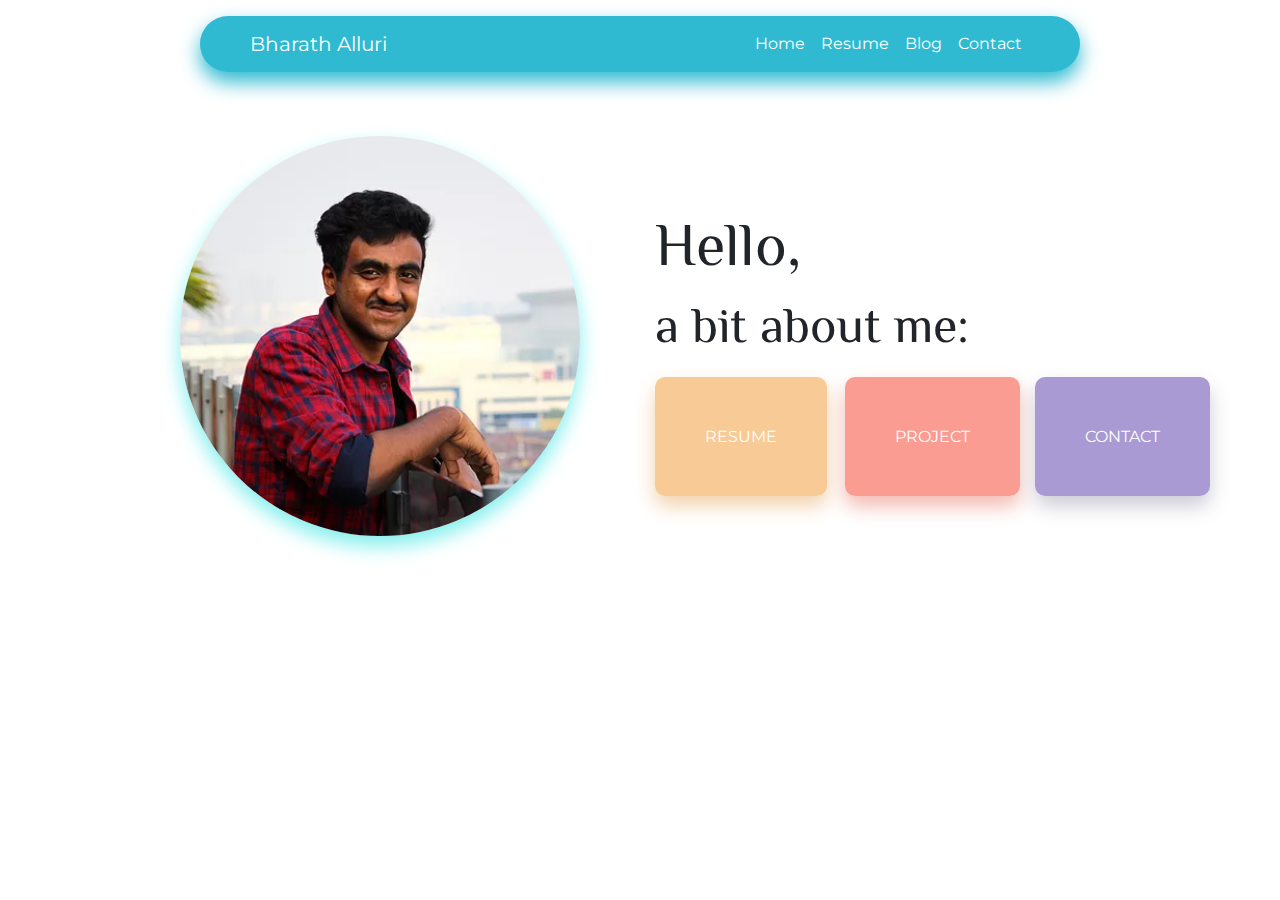
<file: index.html>
<!DOCTYPE html>
<html lang="en">

<head>
  <meta charset="UTF-8">
  <meta name="viewport" content="width=device-width, initial-scale=1.0">
  <meta http-equiv="X-UA-Compatible" content="ie=edge">

  <link rel="stylesheet" href="https://stackpath.bootstrapcdn.com/bootstrap/4.3.1/css/bootstrap.min.css"
    integrity="sha384-ggOyR0iXCbMQv3Xipma34MD+dH/1fQ784/j6cY/iJTQUOhcWr7x9JvoRxT2MZw1T" crossorigin="anonymous">

  <link href="https://fonts.googleapis.com/css?family=ZCOOL+XiaoWei&display=swap" rel="stylesheet">
  <link href="https://fonts.googleapis.com/css?family=Montserrat&display=swap" rel="stylesheet">

  <link rel="stylesheet" href="./assets/css/index.css">
  <link rel="stylesheet" href="./assets/css/navbar.css">
  <link rel="stylesheet" href="./assets/css/style.css">

  <title>HOME | Bharath Alluri</title>
</head>

<body>
  <header class="px-5 py-3 nav-padding">
    <nav class="navbar navbar-expand-md bg-custom navbar-dark mon-font mb-5">
      <!-- Brand -->
      <a class="navbar-brand" href="./">Bharath Alluri</a>

      <!-- Toggler/collapsibe Button -->
      <button class="navbar-toggler" type="button" data-toggle="collapse" data-target="#collapsibleNavbar">
        <span class="navbar-toggler-icon"></span>
      </button>

      <!-- Navbar links -->
      <div class="collapse navbar-collapse flex-row-reverse" id="collapsibleNavbar">
        <ul class="navbar-nav">
          <li class="nav-item">
            <a class="nav-link" href="./">Home</a>
          </li>
          <li class="nav-item">
            <a class="nav-link" href="./resume/">Resume</a>
          </li>
          <li class="nav-item">
            <a class="nav-link" href="./blog/">Blog</a>
          </li>
          <li class="nav-item">
            <a class="nav-link" href="./contact/">Contact</a>
          </li>
        </ul>
      </div>
    </nav>
  </header>

  <div class="container">
    <div class="row">
      <div class="col-lg-1"></div>
      <div class="col-lg-5">
        <img src="images/bharath_alluri.jpg" class="img-fluid pro-pic" />
      </div>
      <div class="col-lg-6">
        <p class="h1 text-left mt-5 zcool-font intro-text">Hello,</p>
        <p class="intro-sec-text zcool-font">a bit about me:</p>
        <div class="row">
          <div class="col-lg-4 mt-5 text-center">
            <a href="./resume/" class="resume-btn mon-font">RESUME</a>
          </div>
          <div class="col-lg-4 mt-5 text-center">
            <a href="./blog/" class="blog-btn mon-font">PROJECT</a>
          </div>
          <div class="col-lg-4 mt-5 text-center">
            <a href="./contact/" class="contact-btn mon-font">CONTACT</a>
          </div>
        </div>
      </div>
    </div>
  </div>

  <footer>
    <div class="container">

    </div>
  </footer>

</body>

<script src="https://code.jquery.com/jquery-3.3.1.slim.min.js"
  integrity="sha384-q8i/X+965DzO0rT7abK41JStQIAqVgRVzpbzo5smXKp4YfRvH+8abtTE1Pi6jizo" crossorigin="anonymous"></script>
<script src="https://cdnjs.cloudflare.com/ajax/libs/popper.js/1.14.7/umd/popper.min.js"
  integrity="sha384-UO2eT0CpHqdSJQ6hJty5KVphtPhzWj9WO1clHTMGa3JDZwrnQq4sF86dIHNDz0W1" crossorigin="anonymous"></script>
<script src="https://stackpath.bootstrapcdn.com/bootstrap/4.3.1/js/bootstrap.min.js"
  integrity="sha384-JjSmVgyd0p3pXB1rRibZUAYoIIy6OrQ6VrjIEaFf/nJGzIxFDsf4x0xIM+B07jRM" crossorigin="anonymous"></script>

</html>
</file>
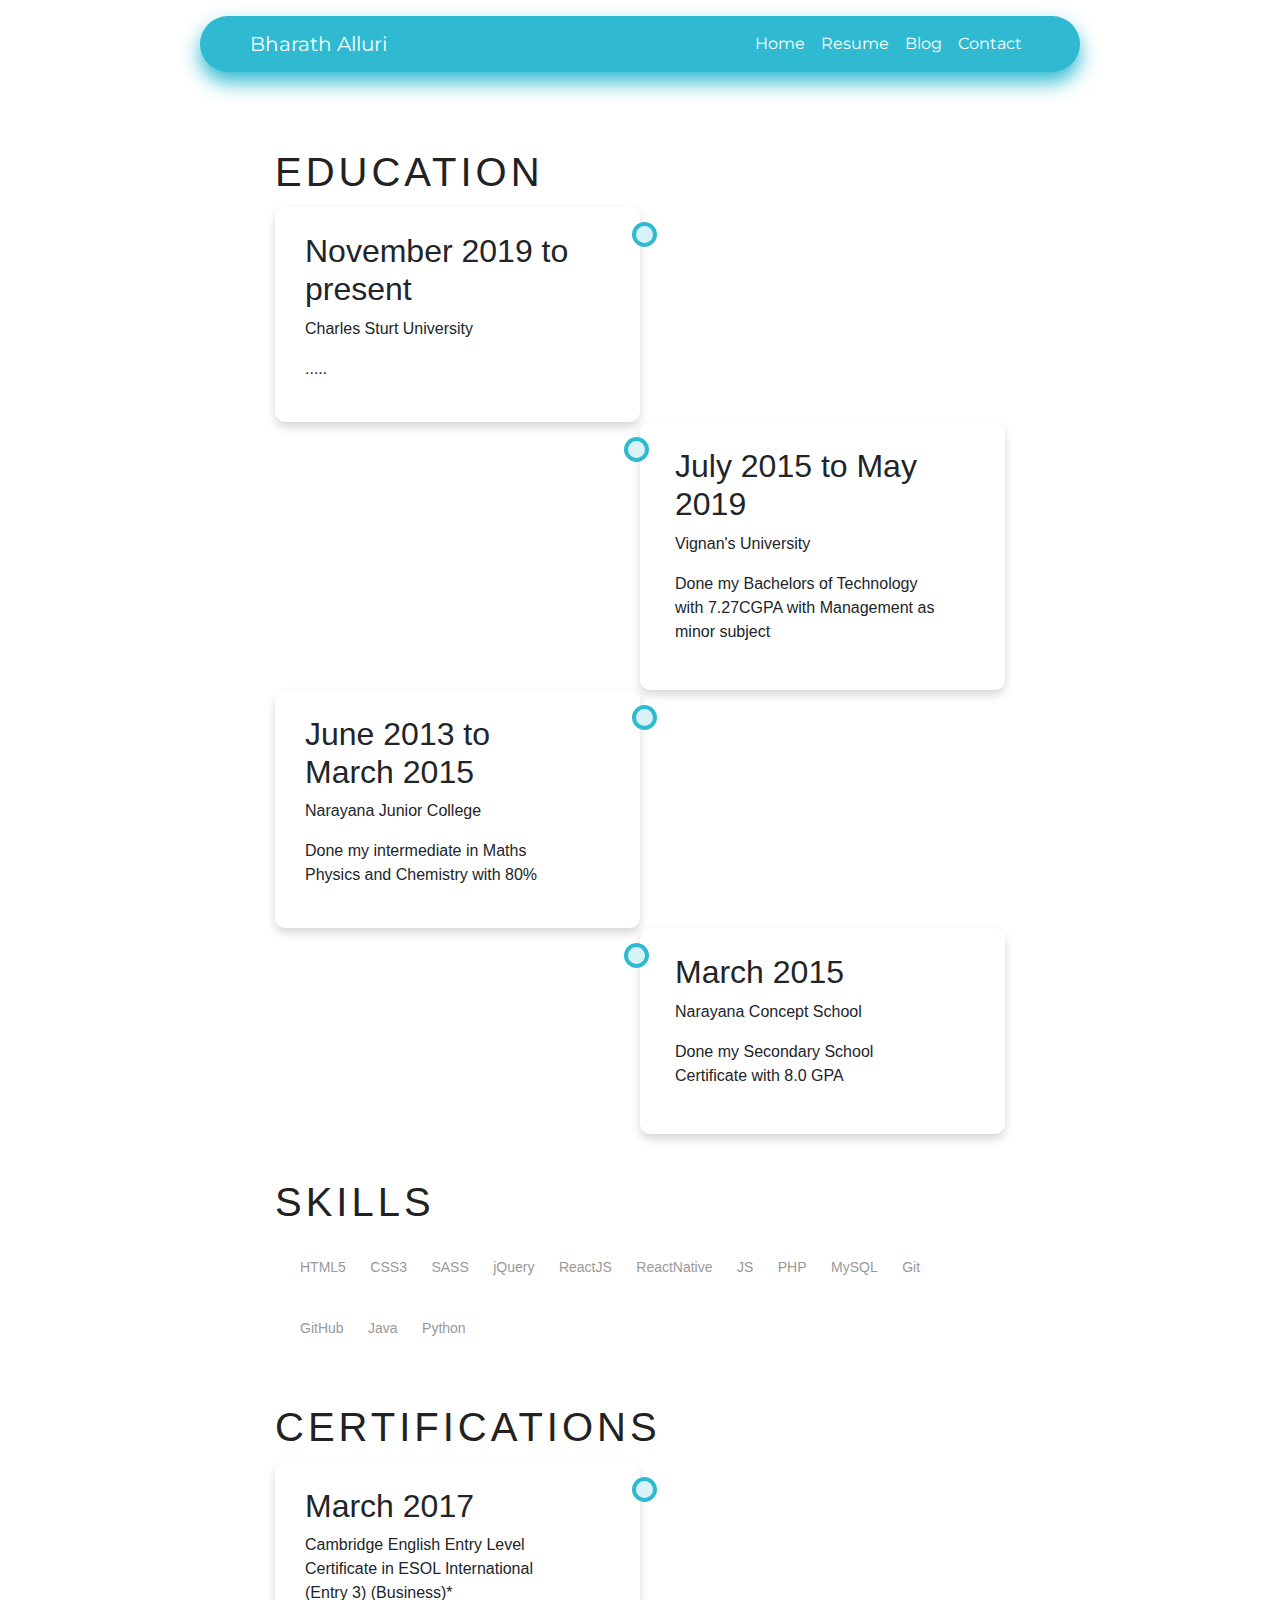
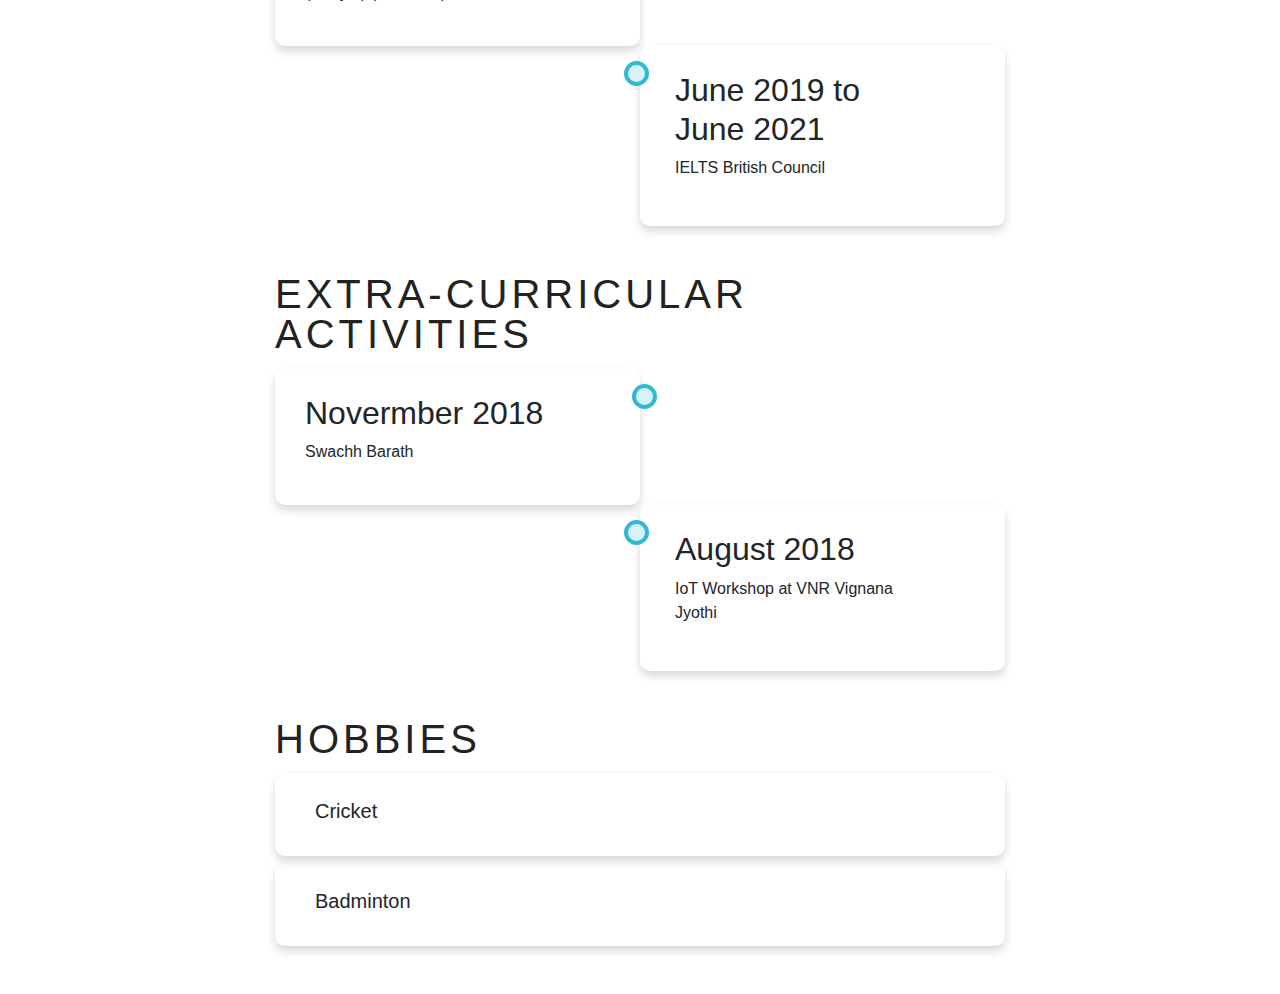
<file: resume/index.html>
<!DOCTYPE html>
<html lang="en">

<head>
  <meta charset="UTF-8">
  <meta name="viewport" content="width=device-width, initial-scale=1.0">
  <meta http-equiv="X-UA-Compatible" content="ie=edge">

  <link rel="stylesheet" href="https://stackpath.bootstrapcdn.com/bootstrap/4.3.1/css/bootstrap.min.css"
    integrity="sha384-ggOyR0iXCbMQv3Xipma34MD+dH/1fQ784/j6cY/iJTQUOhcWr7x9JvoRxT2MZw1T" crossorigin="anonymous">

  <link href="https://fonts.googleapis.com/css?family=Montserrat&display=swap" rel="stylesheet">

  <link rel="stylesheet" href="../assets/css/resume.css">
  <link rel="stylesheet" href="../assets/css/navbar.css">
  <link rel="stylesheet" href="../assets/css/style.css">

  <title>RESUME | Bharath Alluri</title>
</head>

<body>
  <header class="px-5 py-3 nav-padding">
    <nav class="navbar navbar-expand-md bg-custom navbar-dark mon-font">
      <!-- Brand -->
      <a class="navbar-brand" href="../">Bharath Alluri</a>

      <!-- Toggler/collapsibe Button -->
      <button class="navbar-toggler" type="button" data-toggle="collapse" data-target="#collapsibleNavbar">
        <span class="navbar-toggler-icon"></span>
      </button>

      <!-- Navbar links -->
      <div class="collapse navbar-collapse flex-row-reverse" id="collapsibleNavbar">
        <ul class="navbar-nav">
          <li class="nav-item">
            <a class="nav-link" href="../">Home</a>
          </li>
          <li class="nav-item">
            <a class="nav-link" href="../resume/">Resume</a>
          </li>
          <li class="nav-item">
            <a class="nav-link" href="../blog">Blog</a>
          </li>
          <li class="nav-item">
            <a class="nav-link" href="../contact/">Contact</a>
          </li>
        </ul>
      </div>
    </nav>
  </header>

  <!-- Resume Section -->

  <div class="container mt-3">
    <div class="row">
      <div class="col-lg-2"></div>
      <div class="col-lg-8">
        <div id="education" role="tablist" aria-multiselectable="true">
          <div class=" my-5">
            <div class="tab-header" role="tab" id="Education">
              <p class="mb-0">
                Education
              </p>
            </div>
            <div class="">
              <div class="timeline">
                <div class="container timeline-container left">
                  <div class="content">
                    <h2>November 2019 to present</h2>
                    <p>Charles Sturt University</p>
                    <p>.....</p>
                  </div>
                </div>
                <div class="container timeline-container right">
                  <div class="content">
                    <h2>July 2015 to May 2019</h2>
                    <p>Vignan's University</p>
                    <p>Done my Bachelors of Technology with 7.27CGPA with Management as minor subject</p>
                  </div>
                </div>
                <div class="container timeline-container left">
                  <div class="content">
                    <h2>June 2013 to March 2015</h2>
                    <p>Narayana Junior College</p>
                    <p>Done my intermediate in Maths Physics and Chemistry with 80%</p>
                  </div>
                </div>
                <div class="container timeline-container right">
                  <div class="content">
                    <h2>March 2015</h2>
                    <p>Narayana Concept School</p>
                    <p>Done my Secondary School Certificate with 8.0 GPA</p>
                  </div>
                </div>
              </div>
            </div>
          </div>
          <div class=" my-5">
            <div class="tab-header" role="tab" id="Skills">
              <p class="mb-0">
                Skills
              </p>
            </div>
            <div class="">
              <div class="container">
                <div class="chart" data-percent="80">HTML5</div>
                <div class="chart" data-percent="85">CSS3</div>
                <div class="chart" data-percent="40">SASS</div>
                <div class="chart" data-percent="75">jQuery</div>
                <div class="chart" data-percent="50">ReactJS</div>
                <div class="chart" data-percent="50">ReactNative</div>
                <div class="chart" data-percent="70">JS</div>
                <div class="chart" data-percent="40">PHP</div>
                <div class="chart" data-percent="60">MySQL</div>
                <div class="chart" data-percent="50">Git</div>
                <div class="chart" data-percent="40">GitHub</div>
                <div class="chart" data-percent="30">Java</div>
                <div class="chart" data-percent="30">Python</div>
              </div>
            </div>
          </div>
          <div class=" my-5">
            <div class="tab-header" role="tab" id="certifications">
              <p class="mb-0">
                Certifications
              </p>
            </div>
            <div class="">
              <div class="timeline">
                <div class="container timeline-container left">
                  <div class="content">
                    <h2>March 2017</h2>
                    <p>Cambridge English Entry Level Certificate in ESOL International (Entry 3) (Business)*</p>
                  </div>
                </div>
                <div class="container timeline-container right">
                  <div class="content">
                    <h2>June 2019 to June 2021</h2>
                    <p>IELTS British Council</p>
                  </div>
                </div>
              </div>
            </div>
          </div>
          <div class=" my-5">
            <div class="tab-header" role="tab" id="eca">
              <p class="mb-0">
                Extra-Curricular Activities
              </p>
            </div>
            <div class="">
              <div class="timeline">
                <div class="container timeline-container left">
                  <div class="content">
                    <h2>Novermber 2018</h2>
                    <p>Swachh Barath</p>
                  </div>
                </div>
                <div class="container timeline-container right">
                  <div class="content">
                    <h2>August 2018</h2>
                    <p>IoT Workshop at VNR Vignana Jyothi</p>
                  </div>
                </div>
              </div>
            </div>
          </div>
          <div class=" my-5">
            <div class="tab-header" role="tab" id="hobbies">
              <p class="mb-0">
                Hobbies
              </p>
            </div>
            <div class="">
              <div class="hobbies">
                <div class="container hobbies-container">
                  <div class="content">
                    <h5>Cricket</h5>
                  </div>
                </div>
                <div class="container hobbies-container mt-2">
                  <div class="content">
                    <h5>Badminton</h5>
                  </div>
                </div>
              </div>
            </div>
          </div>
        </div>
      </div>
    </div>
    <div class="col-lg-2"></div>
  </div>
  </div>

  <!-- Resume Section -->

</body>

<script src="https://code.jquery.com/jquery-3.3.1.slim.min.js"
  integrity="sha384-q8i/X+965DzO0rT7abK41JStQIAqVgRVzpbzo5smXKp4YfRvH+8abtTE1Pi6jizo" crossorigin="anonymous"></script>
<script src="https://cdnjs.cloudflare.com/ajax/libs/popper.js/1.14.7/umd/popper.min.js"
  integrity="sha384-UO2eT0CpHqdSJQ6hJty5KVphtPhzWj9WO1clHTMGa3JDZwrnQq4sF86dIHNDz0W1" crossorigin="anonymous"></script>
<script src="https://stackpath.bootstrapcdn.com/bootstrap/4.3.1/js/bootstrap.min.js"
  integrity="sha384-JjSmVgyd0p3pXB1rRibZUAYoIIy6OrQ6VrjIEaFf/nJGzIxFDsf4x0xIM+B07jRM" crossorigin="anonymous"></script>

<script src="../assets/js/resume.js"></script>
<script src="https://rendro.github.io/easy-pie-chart/javascripts/jquery.easy-pie-chart.js"></script>

</html>
</file>
<file: assets/css/index.css>
.pro-pic {
  border-radius: 100%;
  height: 400px;
  width: 400px;
  box-shadow: 0px 10px 20px 0px #82efee;
}
.pro-pic:hover {
  border: #82efee;
  animation: pro-pic-anim 3s infinite;
}

@keyframes pro-pic-anim {
  0% {
    box-shadow: 5px 0px 10px 0px #2fbad1;
  }
  25% {
    box-shadow: 0px 5px 10px 0px #2fbad1;
  }
  75% {
    box-shadow: -5px 0px 10px 0px
      #2fbad1;
  }
  90% {
    box-shadow: 0px -5px 10px 0px #2fbad1;
  }
  100% {
    box-shadow: 5px 0px 10px 0px #2fbad1;
  }
}

.intro-text {
  margin-top: 70px !important;
  font-size: 60px;
}

.intro-sec-text {
  font-size: 50px;
  font-weight: 100;
}

.resume-btn {
  background-color: #f8ca95;
  color: #ffffff;
  padding: 50px;
  margin-top: 100px;
  box-shadow: 0px 10px 20px 0px #f3d2ac;
  border-top-right-radius: 10px;
  border-top-left-radius: 10px;
  border-bottom-right-radius: 10px;
  border-bottom-left-radius: 10px;
}

.resume-btn:hover {
  text-decoration: none;
  color: #ffffff;
  padding: 30px;
}

.blog-btn {
  background-color: #fa9c91;
  color: #ffffff;
  padding: 50px;
  margin-top: 100px;
  box-shadow: 0px 10px 20px 0px #f3b8b1;
  border-top-right-radius: 10px;
  border-top-left-radius: 10px;
  border-bottom-right-radius: 10px;
  border-bottom-left-radius: 10px;
}

.blog-btn:hover {
  text-decoration: none;
  color: #ffffff;
  padding: 30px;
}

.contact-btn {
  background-color: #a99ad3;
  color: #ffffff;
  padding: 50px;
  margin-top: 100px;
  box-shadow: 0px 10px 20px 0px #cecbd6;
  border-top-right-radius: 10px;
  border-top-left-radius: 10px;
  border-bottom-right-radius: 10px;
  border-bottom-left-radius: 10px;
}

.contact-btn:hover {
  text-decoration: none;
  color: #ffffff;
  padding: 30px;
}
</file>
<file: assets/css/navbar.css>
.bg-custom {
  background-color: #2FBAD1;
}

.nav-link {
  color: #FFFFFF !important;
}

.navbar {
  border-top-right-radius: 50px;
  border-top-left-radius: 50px;
  border-bottom-right-radius: 50px;
  border-bottom-left-radius: 50px;
  box-shadow: 0px 10px 20px 0px #2FBAD1;
  padding-left: 50px;
  padding-right: 50px;
}

.nav-padding {
  padding-left: 200px !important;
  padding-right: 200px !important;
}
</file>
<file: assets/css/style.css>
.mon-font{
  font-family: 'Montserrat', sans-serif;
}

.zcool-font {
  font-family: 'ZCOOL XiaoWei', serif;
}

body {
  background-color: #FFFFFF;
}
</file>
<file: assets/css/resume.css>
.timeline {
  position: relative;
  margin: 0 auto;
}

/* The actual timeline (the vertical ruler) */
.timeline::after {
  content: '';
  position: absolute;
  width: 6px;
  background-color: transparent;
  top: 0;
  bottom: 0;
  left: 50%;
  margin-left: -3px;
}

/* Container around content */
.timeline-container {
  padding: 10px 40px;
  position: relative;
  background-color: inherit;
  width: 50%;
}

/* The circles on the timeline */
.timeline-container::after {
  content: '';
  position: absolute;
  width: 25px;
  height: 25px;
  right: -17px;
  background-color: #D7F3F7;
  border: 4px solid #2FBAD1;
  top: 15px;
  border-radius: 50%;
  z-index: 1;
}

/* Place the timeline-container to the left */
.left {
  left: 0;
  margin-left: 0px;
  padding-left: 0px;
  box-shadow: 0px 5px 10px 0px #d7d7d7;
  border-radius: 10px;
  padding-top: 5px;
  padding-bottom: 5px;
}

/* Place the timeline-container to the right */
.right {
  left: 50%;
  margin-left: 0px;
  padding-left: 0px;
  box-shadow: 0px 5px 10px 0px #d7d7d7;
  border-radius: 10px;
  padding-top: 5px;
  padding-left: 5px;
}

/* Add arrows to the left timeline-container (pointing right) */
.left::before {
  content: " ";
  height: 0;
  position: absolute;
  top: 22px;
  width: 0;
  z-index: 1;
  right: 30px;
  border: medium solid transparent;
  border-width: 10px 0 10px 10px;
  border-color: transparent transparent transparent transparent;
}

/* Add arrows to the right timeline-container (pointing left) */
.right::before {
  content: " ";
  height: 0;
  position: absolute;
  top: 22px;
  width: 0;
  z-index: 1;
  left: 30px;
  border: medium solid transparent;
  border-width: 10px 10px 10px 0;
  border-color: transparent transparent transparent transparent;
}

/* Fix the circle for timeline-containers on the right side */
.right::after {
  left: -16px;
}

/* The actual content */
.content {
  padding: 20px 30px;
  background-color: white;
  position: relative;
  border-radius: 6px;
}

/* Media queries - Responsive timeline on screens less than 600px wide */
@media screen and (max-width: 600px) {
  /* Place the timelime to the left */
  .timeline::after {
  left: 31px;
  }
  
  /* Full-width timeline-containers */
  .timeline-container {
  width: 100%;
  padding-left: 70px;
  padding-right: 25px;
  }
  
  /* Make sure that all arrows are pointing leftwards */
  .timeline-container::before {
  left: 60px;
  border: medium solid white;
  border-width: 10px 10px 10px 0;
  border-color: transparent white transparent transparent;
  }

  /* Make sure all circles are at the same spot */
  .left::after, .right::after {
  left: 15px;
  }
  
  /* Make all right timeline-containers behave like the left ones */
  .right {
  left: 0%;
  }
}

.chart {
  position: relative;
  display: inline-block;
  margin: 20px 10px;
  color: #999;
  font-size: 14px;
  text-align: center;
}
.chart canvas {
  position: absolute;
  top: 0;
  left: 0;
}
.tab-header{
	position: relative;
	text-transform:uppercase;
	letter-spacing: 0.1em;
	font-size: 40px;
	color: #222;
	text-decoration:none;
	font-family: sans-serif; 
  line-height: 1;
  margin-bottom: 15px;
}
.tab-header::after{
	left:0;
	right:0;
	content: "";
	position: absolute;
	height: 2px;
	background: #34c7e0;
	bottom: -4px;
	transform: scale(0,1);
	transform-origin: 100% 50%;
	transition: transform .5s ease;
}

.tab-header:hover::after{
	transform: scale(1,1);
	transform-origin: 0% 50%;
}
.hobbies-container {
  padding: 10px;
  padding-top: 5px;
  padding-bottom: 5px;
  border-radius: 10px;
  box-shadow: 0px 5px 10px 0px #d7d7d7;
}
</file>
